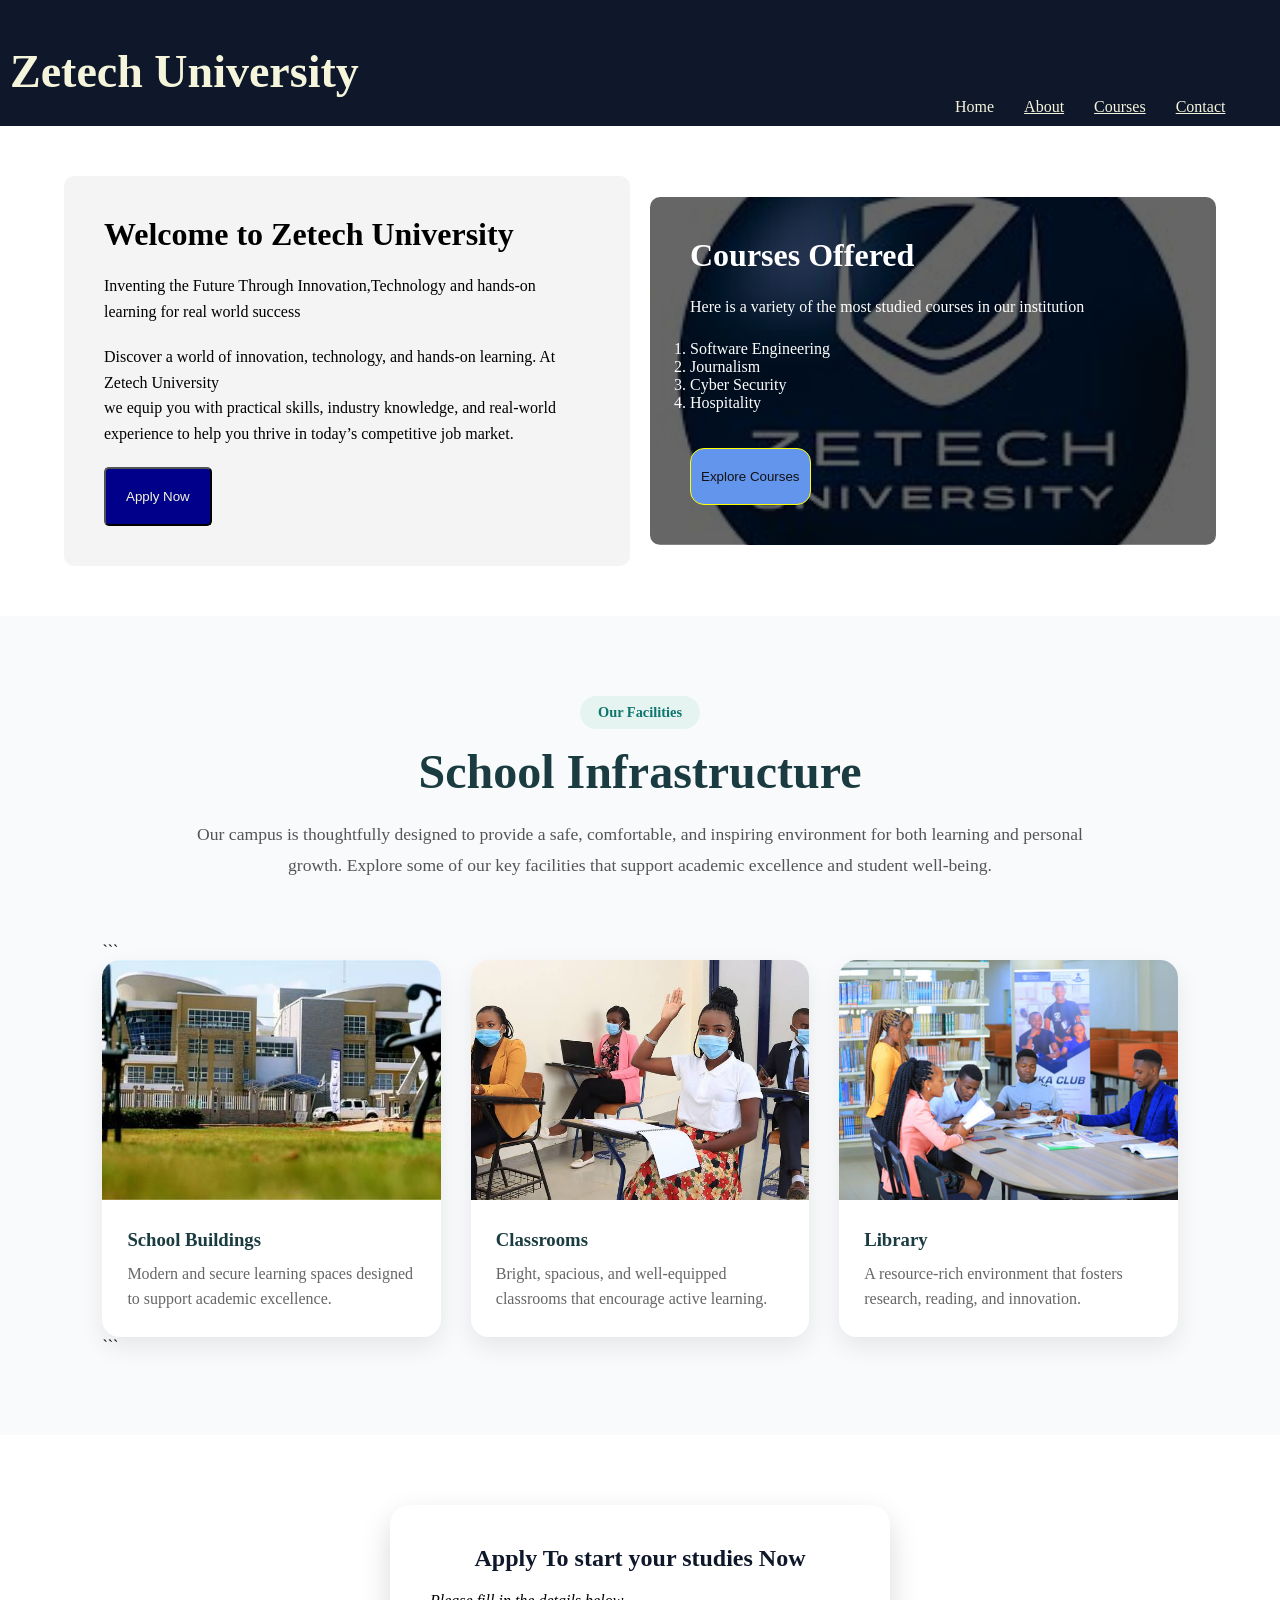
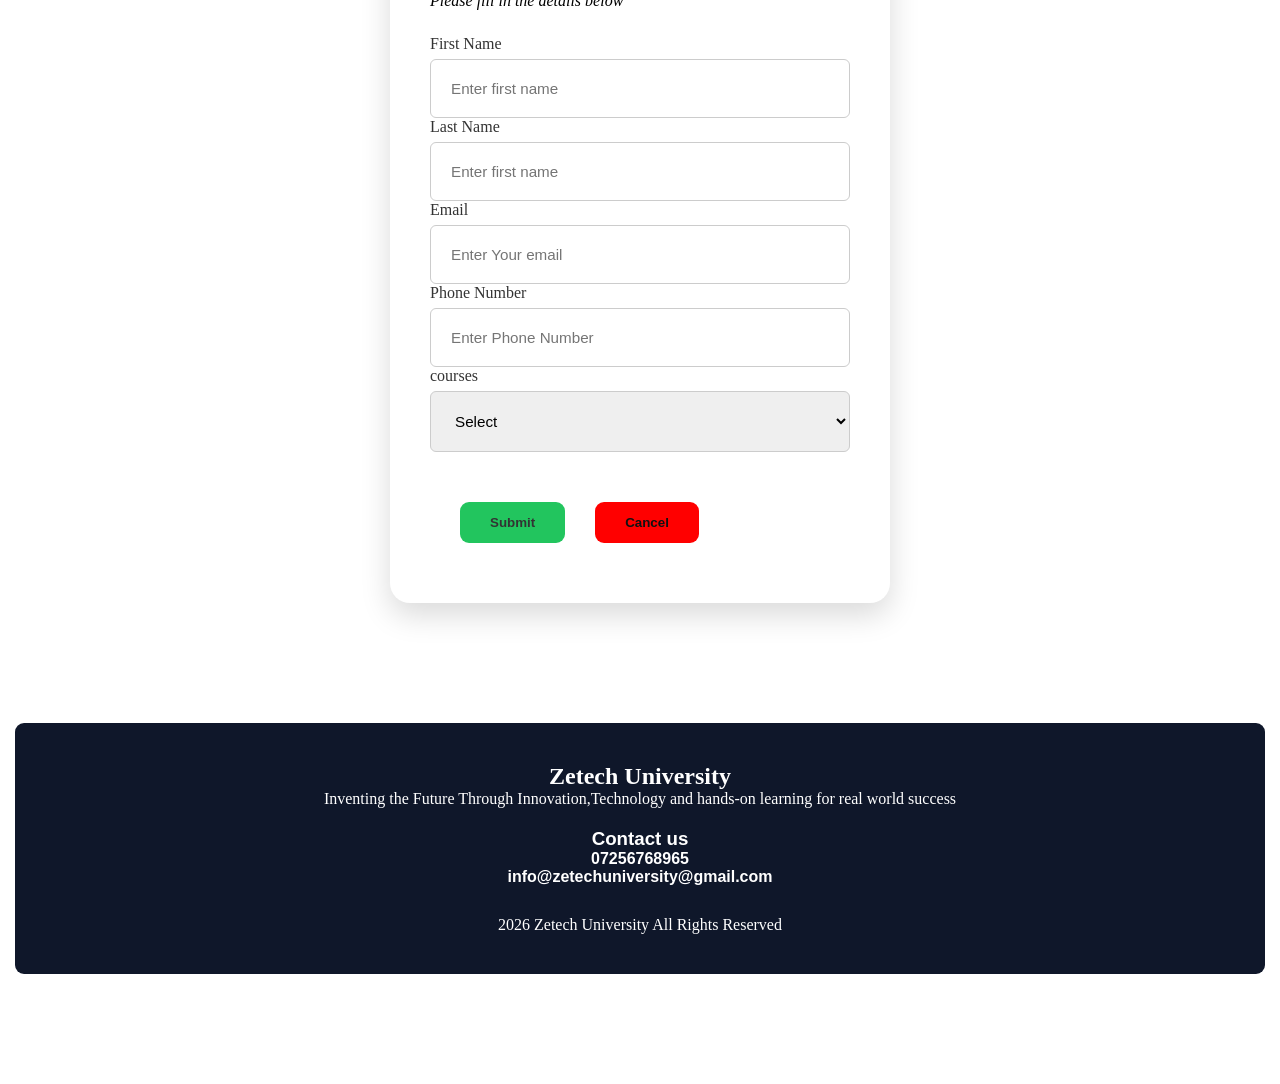
<file: index.html>
<!DOCTYPE html>
<html lang="en">
<head>
    <meta charset="UTF-8">
    <meta name="viewport" content="width=device-width, initial-scale=1.0">
    <title>Zetech University</title>
    <link rel="stylesheet" href="./assets/css/style.css">
</head>
<body>
    <nav>
        <h1>Zetech University</h1>
        <ul>
            <li>Home</li>
            <li><a href="./about.html">About</a></li>
            <li><a href="./courses.html"> Courses</a></li>
            <li><a href="#forms">Contact</a></li>
        </ul>
        
    </nav>
    <!-- Hero section -->
    <div class="hero-section">
        <div class="left">
            <h1> Welcome to Zetech University</h1>
            <p>Inventing the Future Through Innovation,Technology and hands-on learning for real world success</p>
            <p>Discover a world of innovation, technology, and hands-on learning. 
            At Zetech University<br> we equip you with practical skills, industry knowledge, 
            and real-world experience to help you thrive in today’s competitive job market.
            </p>
            <p></p>
            <a href="./contact.html"> <button class="left-button">Apply Now</button> </a>
        </div>
         
        <div class="right">
               <h1>Courses Offered</h1>
               <p>Here is a variety of the most studied courses in our institution</p>
               <ol>
                <li>Software Engineering</li>
                <li>Journalism</li>
                <li>Cyber Security</li>
                <li>Hospitality</li>
               </ol><br><br>

               <a href="./courses.html"><button class="right-button">Explore Courses</button></a>
        </div>
    </div>

    <!-- Schhol infrastructure -->
    <section class="gallery-section">
    <div class="gallerysection-header">
        <span class="gallerysection-tag">Our Facilities</span>
        <h1>School Infrastructure</h1>
        <p class="gallerysection-intro">
            Our campus is thoughtfully designed to provide a safe, comfortable, and inspiring environment for both learning and personal growth. Explore some of our key facilities that support academic excellence and student well-being.
        </p>
    </div>

```
<div class="gallery-grid">

    <div class="gallery-card">
        <img src="./assets/images/images.jpg" alt="School Building">
        <div class="card-content">
            <h3>School Buildings</h3>
            <p>Modern and secure learning spaces designed to support academic excellence.</p>
        </div>
    </div>

    <div class="gallery-card">
        <img src="./assets/images/class.jpg" alt="Classroom">
        <div class="card-content">
            <h3>Classrooms</h3>
            <p>Bright, spacious, and well-equipped classrooms that encourage active learning.</p>
        </div>
    </div>

    <div class="gallery-card">
        <img src="./assets/images/library.jpg" alt="Library">
        <div class="card-content">
            <h3>Library</h3>
            <p>A resource-rich environment that fosters research, reading, and innovation.</p>
        </div>
    </div>

</div>
```

</section>

<!-- form  -->
<div class="form-section" id="forms">
  <div class="form-container">
        <h2>Apply To start your studies Now</h2>
        <p>Please fill in the details below</p>
        <form action="./success.html">
          
            <div class="input-group">
          <label>First Name</label>
          <input type="text" placeholder="Enter first name" required>
           </div>
           
           <div class="input-group">
            <label>Last  Name</label>
            <input translate="text" placeholder="Enter first name" required
           </div>
           <div class="input-group">
          <label>Email</label>
          <input type="email" placeholder="Enter Your email" required>
        </div>
        <div class="input-group">
          <label>Phone Number</label>
          <input type="number" placeholder="Enter Phone Number" required>
        </div>
        <div class="input-group">
          <label>courses</label>
          
          <select>
            <option>Select</option>
            <option>Bachelor Hospitality and Tourism Management</option>
            <option>Bachelor in International relations</option>
            <option>Bacehlor in information Technology</option>
            <option>Bachelor in software Engineering</option>
          </select>
          <div class="form-button">
            <button type="submit" class="submit-btn">Submit</button>
            <button type="reset" class="reset-btn">Cancel</button>
          </div>
        </div>
  
        </form>
        </div>
</div>



        <footer class="footer">
    <div class="footer-container">
        <div footer-brand>
            <h2>Zetech University</h2>
            <p>Inventing the Future Through Innovation,Technology and hands-on learning for real world success</p>

        </div>
        <div class="footer-contact">
            <h3>Contact us</h3>
            <p>07256768965</p>
            <p>info@zetechuniversity@gmail.com</p>

        </div>

   
    <div footer-bottom>
       <p>2026 Zetech University All Rights Reserved</p> 

    </div>
    </div>
</footer>


</div>
</body>
</html>
</file>
<file: assets/css/style.css>
*{
    margin:0;
    padding:0;
    box-sizing: border-box;
}


nav{
    background-color: #0f172a;
    padding:10px;
    
    color: beige;
    width: auto;
}
nav ul {
    list-style: none;
    display: flex;
    margin-left: 75%;
    gap: 30px;
    color: beige;
}

nav ul li a{
    color:beige;
}

nav h1{
    font-family:'Times New Roman', Times, serif ;
    margin-top: 80px;
    margin: 0;
    padding-top: 35px;
    font-size:46px;

}
.hero-section{
    display:flex;
    align-items: center;
    gap:20px;
    width:90%;
    margin: 50px auto;
    
}
.left{
    flex:1;
    padding :40px;
    border-radius:10px;
    background-color: #f4f4f4;
    color: black;

    
}

.left h1{
    margin-bottom: 20px;

}
.left p{
    line-height: 1.6;
    margin-bottom: 20px;

}
.right{
    flex:1;
    padding :40px;
    border-radius:10px;
    background-image:
    linear-gradient(
        rgba(0,0,0,0.6),
        rgba(0,0,0,0.6)
        ),
        url("[data-uri]");
    background-size: cover;
    background-position: center;
    color:white;
    
}
.right h1{
    margin-bottom: 20px;


}
.right p{
    line-height: 1.6;
    margin-bottom: 20px;

}
.left-button {
    background-color: darkblue;
    border: 1px auto;
 padding:20px;
 color:beige;
 cursor: pointer;
 border-radius: 5px;

}
.left-button:hover  {
    background-color: lightblue;
    color: black;
}

.right-button {
 background-color:cornflowerblue;
 padding:20px 10px;
 border:1px solid rgba(255,255,0.2);
 color:#111;
 cursor: pointer;
 border-radius: 14px;
 transition: all 0.3s ease;
 backdrop-filter: blur(10px);

}
.right-button:hover  {
    background-color:rgba(255,255,255,0.85);
    border: 1px solid rgba(255,255,255,0.95);
    box-shadow: 0 6px 18px rgba(0,0,0,0.2);
    transform: translateY(-2px);
}
.gallery-section{
padding: 80px 8%;
background:#f8fafc;
}

.gallerysection-header{
text-align:center;
max-width:900px;
margin:0 auto 60px;
}

.gallerysection-tag{
display:inline-block;
padding:8px 18px;
background:#e6f4f1;
color:#0f766e;
border-radius:30px;
font-size:0.9rem;
font-weight:600;
margin-bottom:15px;
}

.gallerysection-header h1{
font-size:3rem;
color:#1a3c40;
margin-bottom:20px;
}

.gallerysection-intro{
color:#555;
line-height:1.8;
font-size:1.1rem;
}

.gallery-grid{
display:grid;
grid-template-columns:repeat(auto-fit,minmax(320px,1fr));
gap:30px;
}

.gallery-card{
background:#fff;
border-radius:18px;
overflow:hidden;
box-shadow:0 10px 25px rgba(0,0,0,0.08);
transition:all 0.4s ease;
}

.gallery-card:hover{
transform:translateY(-10px);
box-shadow:0 20px 35px rgba(0,0,0,0.15);
}

.gallery-card img{
width:100%;
height:240px;
object-fit:cover;
transition:transform 0.5s ease;
}

.gallery-card:hover img{
transform:scale(1.08);
}

.card-content{
padding:25px;
}

.card-content h3{
color:#1a3c40;
margin-bottom:10px;
}

.card-content p{
color:#666;
line-height:1.6;
}
.form-section{
   padding: 70px 15px ;
  

}
.form-container{
   max-width: 500px; 
   padding:50px;
   border-radius:20px ;
   box-shadow: 0 12px 30px rgba(0,0,0,0.15);
   padding: 40px;
   margin: auto;
   background-color: #fff;
}
.form-container h2{
    text-align: center;
    margin-bottom: 20px;
    color:#0f172a;

}
.input-group{
    display: flex;
    flex-direction: column;
}
.input-group label{
    font: 0.9em;
    color:#333;
    margin-bottom: 6px;
    
}
/* INPUTS */
.input-group input,
.input-group select,
.input-group textarea {
  padding: 20px;
  border-radius: 6px;
  border: 1px solid #ccc;
  font-size: 0.95rem;
  transition: 0.3s;
}

/* FOCUS EFFECT */
.input-group input:focus,
.input-group select:focus,
.input-group textarea:focus {
  border-color: #22c55e;
  outline: none;
  box-shadow: 0 0 5px rgba(34,197,94,0.4);
}

/* TEXTAREA */
textarea {
  min-height: 200px;
  resize: vertical;
}

/* FULL WIDTH */
.full-width {
  margin-top: 20px;
}
.form-button{
    margin-top: 30px;
    gap:30px;
    padding: 20px 30px;
    display: flex;
}
.submit-btn{
    padding: 13px 30px;
    cursor: pointer;
    background-color: #22c55e;
    color:#333;
    border : none;
    border-radius: 9px;
    font-weight:bold;
    transition : 0.2 ease
}
.reset-btn{
    padding: 13px 30px;
    cursor: pointer;
    color:#111;
    border:none;
    border-radius: 9px;
    font-weight: bold;
    transition: 0.2 ease;
    background-color: red;
}
.form-container p{
    margin-top: 15px;
    margin-bottom: 25px;
    font-style: italic;
}
.footer{
    margin-top: 120px;
    margin-bottom: 40px;
    text-align: center;
}
.footer-container{
    background-color:#0f172a;
    border:none;
    border-radius: 9px;
    padding:40px 50px;
    color: white;
}
.footer-bottom{
    margin-top: 20px;
    margin-bottom: 30px;
    font-family: 'Times New Roman', Times, serif;
}
.footer-contact{
    font-family: Arial, Helvetica, sans-serif;
    font-weight: bold;
    margin-top: 20px;
    margin-bottom: 30px;

}


.FAQ-section{
    width:80%;
    margin:50px auto;

}
.FAQ-section h3{
    text-align: center;
    margin-bottom: 20px;
    color: #003366;

}
details{
    margin-bottom: 13px;
    padding:15px;
    border-radius: 5px;
    background: #fff;
    border:1px solid #ddd ;

}
summary{
    font-weight: bold;
    cursor:pointer;
    color:#003366;

}
details p{
    line-height: 1.6;
    margin-top: 10px;
    color:blue;
    font-style: italic;
}

.courses-grid{
    display: grid;
    grid-template-columns: repeat(auto-fit, minmax(280px, 1fr));
    gap: 40px;
    margin-top: 40px;
}
.course-card{
    box-shadow:0 6px 15px rgba(0,0,0,0.2) ;
    border-radius:12px ;
    padding: 20px;
    background-color:white ;
    transition: tranform 0.3s , box-shadow 0.3s ;
      display:flex;
    flex-direction:column;
}

.course-card:hover{
    transform: translateY(-5px);
    box-shadow: 0 10px 25px rgba(0,0,0,0.15);
    
}
.course-card button{
    border:none;
    background-color:#007bff;
    color: white ;
    cursor: pointer;
    padding: 12px 24px;
    border-radius: 6px;
    margin-top: 22px;
}
.course-card button:hover{
    background-color: #0056b3;
    transition: background-color 0.3s ease;

}
.course-card h2{
    margin-bottom:15px;
    color:#003366;
    margin-top: 12px;
}

.course-card p{
    margin-bottom:12px;
    line-height:1.6;
}

.course-card ul{
    margin:15px 0;
    padding-left:20px;
}

.course-card li{
    margin-bottom:8px;
}
.courses-herosection{
     text-align: center;
     margin-bottom:35px;
     padding: 30px;
}
.courses-herosection p{
    line-height:1.2 ;
    color:#555
}
.courses-herosection h2{
    color:#003366;
    margin-bottom: 12px;
}
.courses-herosection ul{
    list-style: none;
    padding:2px;
}
.courses-herosection ul li{
    display: inline-block;
    background: #f0f4f8;
    padding:8px 20px ;
    margin:7px ;
    border-radius: 20px;

}
.leadership{
    margin:60px auto ;
    padding:20px;
    text-align: center;
    max-width: 890px;
}
.leadership h2{
    color:#003366 ;
    margin:25px ;
    font-size: 2.6rem;
}
.leaders-grid{
display: grid;
grid-template-columns: repeat(auto-fit minmax 200px 1fr);
gap: 13px;
}
.leader-card{
    border-radius:14px;
    box-shadow: 0 3px 14px rgba(0,0,0,0.2);
    transition:transform 0.3 box-shadow 0.3 ;
    padding:25px ;
    background: #fff;

}
.leader-card img{
    width:100% ;
    height:880px;
    object-fit: cover;
    border-radius:10px ;
    margin-bottom: 20px;
}
.leader-card h3{
 color: #003366;
  margin-bottom: 5px;
}
.leader-card p{ 
color: #555; 
line-height: 1.6;
font-size: 0.95rem;
}
.leader-card h4{
     color: #007bff; 
     font-size: 0.95rem; 
     margin-bottom: 10px;
}
.abouthero-section{
    text-align: center;
    padding: 60px 20px;
    background: #f5f7fa; /* light clean background */
}

.abouthero-section h1{
    color: #003366;
    font-size: 2.5rem;
    margin-bottom: 15px;
}

.abouthero-section p{
    color: #555;
    max-width: 700px;
    margin: 0 auto;
    line-height: 1.7;
}
</file>
